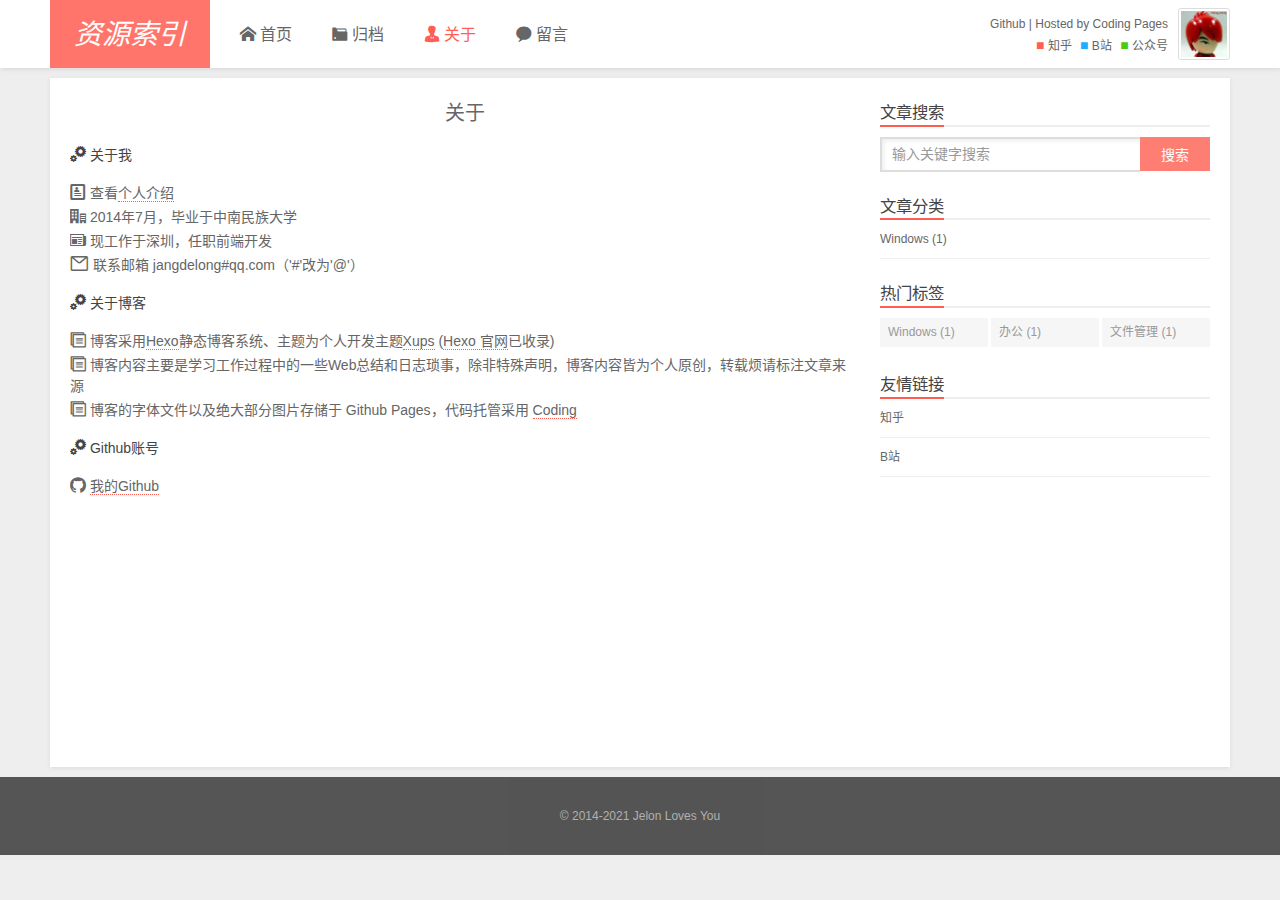
<file: about/index.html>
<!doctype html>
<html lang="zh-CN">
<head>
    <meta charset="UTF-8" >
    <meta http-equiv="X-UA-Compatible" content="IE=11,IE=10,IE=9,IE=8" >
    <meta name="baidu-site-verification" content="dIcXMeY8Ya" />
    
    <title>关于 | 资源索引</title>
    <meta name="viewport" content="width=device-width, initial-scale=1, maximum-scale=1, user-scalable=0" >
    <meta name="keywords" content="Jackpop" >
    <meta name="description" content="Jackpop" >

    
    <link rel="alternative" href="/atom.xml" title="资源索引" type="application/atom+xml" >
    
    
    <link rel="icon" href="/favicon.ico" >
    
    
<link rel="stylesheet" href="/css/style.css?v=1616344122662.css">

    <!--[if lt IE 9]>
    
<script src="/js/html5.js"></script>

    <![endif]-->
    

<meta name="generator" content="Hexo 5.4.0"></head>

<body class="home">
    <!--[if lt IE 9]>
    <div class="browsehappy">
        当前网页 <strong>不支持</strong>
        你正在使用的浏览器. 为了正常的访问, 请 <a target="_blank" rel="noopener" href="http://browsehappy.com/">升级你的浏览器</a>.
    </div>
    <![endif]-->

    <!-- 博客头部 -->
    <header class="header">
    <section class="container header-main">
        <div class="logo">
            <a href="/">
                <div class="cover">
                    <span class="name">资源索引</span>
                    <span class="description">Jackpop</span>
                </div>
            </a>
        </div>
        <div class="dropnav iconfont icon-nav" id="JELON__btnDropNav"></div>
        <ul class="menu hidden" id="JELON__menu">
            
            <li rel="/about/index.html" class="item ">
                <a href="/" title="首页" class="iconfont icon-home">&nbsp;首页</a>
            </li>
            
            <li rel="/about/index.html" class="item ">
                <a href="/archives/" title="归档" class="iconfont icon-archives">&nbsp;归档</a>
            </li>
            
            <li rel="/about/index.html" class="item current">
                <a href="/about/" title="关于" class="iconfont icon-staff">&nbsp;关于</a>
            </li>
            
            <li rel="/about/index.html" class="item ">
                <a href="/comment/" title="留言" class="iconfont icon-comment">&nbsp;留言</a>
            </li>
            
        </ul>
        <div class="profile clearfix">
            <div class="feeds fl">
                
                
                <p class="links">
                    
                        <a href="https://github.com/Jackpopc" target="_blank">Github</a>
                        |
                    
                        <a href="https://jackpopc.github.io" target="_blank">Hosted by Coding Pages</a>
                        
                    
                </p>
                <p class="sns">
                    
                        <a href="https://www.zhihu.com/people/sharetechlee" class="sinaweibo" target="_blank"><b>■</b> 知乎</a>
                    
                        <a href="https://space.bilibili.com/353631242" class="qqweibo" target="_blank"><b>■</b> B站</a>
                    
                    <a href="javascript: void(0);" class="wechat">
                        <b>■</b>
                        公众号
                        <span class="popover">
                            <img src="/img/java.jpg" width="120" height="120" alt="我的微信订阅号">
                            <i class="arrow"></i>
                        </span>
                    </a>
                </p>
                
            </div>
            <div class="avatar fr">
                <img src="/img/jelon.jpg" alt="avatar" title="Jelon" >
            </div>
        </div>
    </section>
</header>


    <!-- 博客正文 -->
    <div class="container body clearfix">
        <section class="content">
            <div class="content-main widget">
                <!-- 独立页面 -->
<article class="post article">
    <header class="text-center">
        <h4 class="post-title"><a href="javascript: void(0);">关于</a></h4>
    </header>
    <!-- 页面路由 -->
    <div class="post-content">
        
            <!-- 自定义关于页 -->

<p style="color: #444;">
    <span class="iconfont icon-cogs"></span>
    关于我
</p>

<ul style="list-style-type: none;">
    <li title="请先登录脉脉">
        <span class="iconfont icon-profile"></span>
        查看<a href="https://maimai.cn/contact/detail/30227616?from=DialogueCard&from_webim=1" target="_blank">个人介绍</a>
    </li>
    <li>
        <span class="iconfont icon-school"></span>
        2014年7月，毕业于中南民族大学
    </li>
    <li>
        <span class="iconfont icon-newspaper"></span>
        现工作于深圳，任职前端开发
    </li>
    <li>
        <span class="iconfont icon-email"></span>
        联系邮箱 jangdelong#qq.com（'#'改为'@'）
    </li>
</ul>

<p style="color: #444;">
    <span class="iconfont icon-cogs"></span>
    关于博客
</p>

<ul style="list-style-type: none;">
    <li>
        <span class="iconfont icon-files"></span>
        博客采用<a target="_blank" rel="noopener" href="https://hexo.io/">Hexo</a>静态博客系统、主题为个人开发主题<a href="https://github.com/jangdelong/hexo-theme-xups" target="_blank">Xups</a> (<a href="https://hexo.io/themes/" target="_blank">Hexo 官网</a>已收录)
    </li>
    <li>
        <span class="iconfont icon-files"></span>
        博客内容主要是学习工作过程中的一些Web总结和日志琐事，除非特殊声明，博客内容皆为个人原创，转载烦请标注文章来源
    </li>
    <li>
        <span class="iconfont icon-files"></span>
        博客的字体文件以及绝大部分图片存储于 Github Pages，代码托管采用 <a target="_blank" href="https://coding.net/">Coding</a>
    </li>
</ul>

<p style="color: #444;">
    <span class="iconfont icon-cogs"></span>
    Github账号
</p>

<ul style="list-style-type: none;">
    <li>
        <span class="iconfont icon-github"></span>
        <a href="https://github.com/jangdelong" target="_blank">我的Github</a>
    </li>
</ul>

        
    </div>
</article>

            </div>
        </section>
        <!-- 侧栏部分 -->
<aside class="sidebar">
    
    <section class="widget">
        <h3 class="widget-hd"><strong>文章搜索</strong></h3>
        <div class="search-form">
  <form
    id="searchForm"
    method="GET"
    action="https://www.baidu.com/s"
    ectype="application/x-www-form-urlencoded"
    target="_blank"
    autocomplete="false"
    onsubmit="javascript: return false;">
    <input
      id="searchKeyword"
      type="text"
      class="form-control"
      placeholder="输入关键字搜索"
      autocomplete="false"
    />
    <input id="searchKeywordHidden" type="hidden" name="wd" />
    <input id="searchButton" class="btn" type="submit" value="搜索" />
  </form>
</div>
    </section>
    

    <section class="widget">
        <h3 class="widget-hd"><strong>文章分类</strong></h3>
        <!-- 文章分类 -->
<ul class="widget-bd">
    
    <li>
        <a href="/categories/Windows/">Windows</a>
        <span class="badge">(1)</span>
    </li>
    
</ul>
    </section>

    
    <section class="widget">
        <h3 class="widget-hd"><strong>热门标签</strong></h3>
        <!-- 文章标签 -->
<div class="widget-bd tag-wrap">
  
    <a class="tag-item" href="/tags/Windows/" title="Windows">Windows (1)</a>
  
    <a class="tag-item" href="/tags/%E5%8A%9E%E5%85%AC/" title="办公">办公 (1)</a>
  
    <a class="tag-item" href="/tags/%E6%96%87%E4%BB%B6%E7%AE%A1%E7%90%86/" title="文件管理">文件管理 (1)</a>
  
</div>
    </section>
    

    

    
    <!-- 友情链接 -->
    <section class="widget">
        <h3 class="widget-hd"><strong>友情链接</strong></h3>
        <!-- 文章分类 -->
<ul class="widget-bd">
    
        <li>
            <a href="https://jackpopc.github.io" target="_blank" title="知乎">知乎</a>
        </li>
    
        <li>
            <a href="https://space.bilibili.com/353631242" target="_blank" title="B站">B站</a>
        </li>
    
</ul>
    </section>
    
</aside>
<!-- / 侧栏部分 -->
    </div>

    <!-- 博客底部 -->
    <footer class="footer">
    &copy;
    
        2014-2021
    

    <a href="/">Jelon Loves You</a>
</footer>
<div class="back-to-top" id="JELON__backToTop" title="返回顶部">返回顶部</div>

    <!--博客js脚本 -->
    <!-- 这里放网站js脚本 -->

<script src="/js/main.js?v=1616344122663.js"></script>


</body>
</html>
</file>
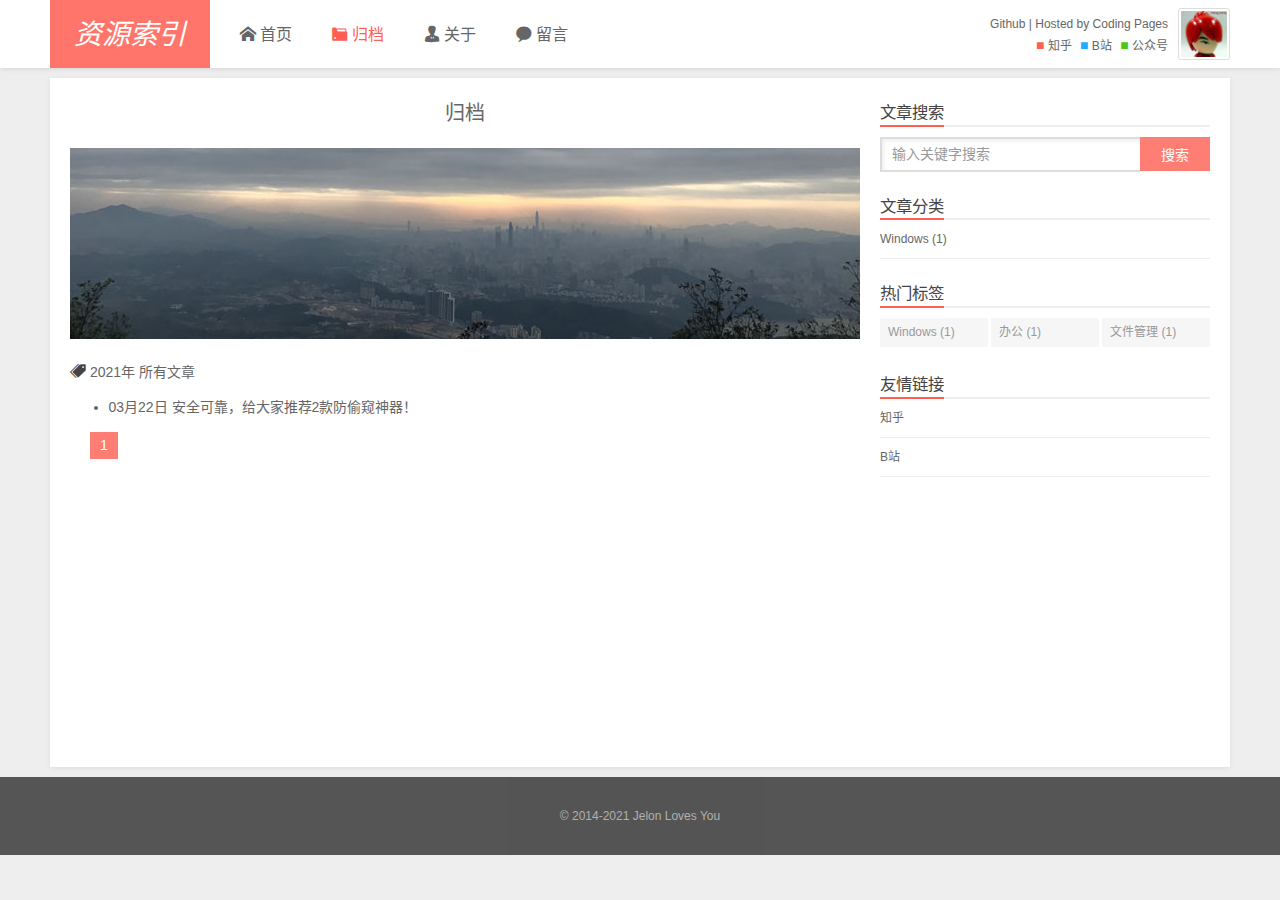
<file: archives/index.html>
<!doctype html>
<html lang="zh-CN">
<head>
    <meta charset="UTF-8" >
    <meta http-equiv="X-UA-Compatible" content="IE=11,IE=10,IE=9,IE=8" >
    <meta name="baidu-site-verification" content="dIcXMeY8Ya" />
    
    <title>文章归档 | 资源索引</title>
    <meta name="viewport" content="width=device-width, initial-scale=1, maximum-scale=1, user-scalable=0" >
    <meta name="keywords" content="Jackpop" >
    <meta name="description" content="Jackpop" >

    
    <link rel="alternative" href="/atom.xml" title="资源索引" type="application/atom+xml" >
    
    
    <link rel="icon" href="/favicon.ico" >
    
    
<link rel="stylesheet" href="/css/style.css?v=1616344122666.css">

    <!--[if lt IE 9]>
    
<script src="/js/html5.js"></script>

    <![endif]-->
    

<meta name="generator" content="Hexo 5.4.0"></head>

<body class="home">
    <!--[if lt IE 9]>
    <div class="browsehappy">
        当前网页 <strong>不支持</strong>
        你正在使用的浏览器. 为了正常的访问, 请 <a target="_blank" rel="noopener" href="http://browsehappy.com/">升级你的浏览器</a>.
    </div>
    <![endif]-->

    <!-- 博客头部 -->
    <header class="header">
    <section class="container header-main">
        <div class="logo">
            <a href="/">
                <div class="cover">
                    <span class="name">资源索引</span>
                    <span class="description">Jackpop</span>
                </div>
            </a>
        </div>
        <div class="dropnav iconfont icon-nav" id="JELON__btnDropNav"></div>
        <ul class="menu hidden" id="JELON__menu">
            
            <li rel="/archives/index.html" class="item ">
                <a href="/" title="首页" class="iconfont icon-home">&nbsp;首页</a>
            </li>
            
            <li rel="/archives/index.html" class="item current">
                <a href="/archives/" title="归档" class="iconfont icon-archives">&nbsp;归档</a>
            </li>
            
            <li rel="/archives/index.html" class="item ">
                <a href="/about/" title="关于" class="iconfont icon-staff">&nbsp;关于</a>
            </li>
            
            <li rel="/archives/index.html" class="item ">
                <a href="/comment/" title="留言" class="iconfont icon-comment">&nbsp;留言</a>
            </li>
            
        </ul>
        <div class="profile clearfix">
            <div class="feeds fl">
                
                
                <p class="links">
                    
                        <a href="https://github.com/Jackpopc" target="_blank">Github</a>
                        |
                    
                        <a href="https://jackpopc.github.io" target="_blank">Hosted by Coding Pages</a>
                        
                    
                </p>
                <p class="sns">
                    
                        <a href="https://www.zhihu.com/people/sharetechlee" class="sinaweibo" target="_blank"><b>■</b> 知乎</a>
                    
                        <a href="https://space.bilibili.com/353631242" class="qqweibo" target="_blank"><b>■</b> B站</a>
                    
                    <a href="javascript: void(0);" class="wechat">
                        <b>■</b>
                        公众号
                        <span class="popover">
                            <img src="/img/java.jpg" width="120" height="120" alt="我的微信订阅号">
                            <i class="arrow"></i>
                        </span>
                    </a>
                </p>
                
            </div>
            <div class="avatar fr">
                <img src="/img/jelon.jpg" alt="avatar" title="Jelon" >
            </div>
        </div>
    </section>
</header>


    <!-- 博客正文 -->
    <div class="container body clearfix">
        <section class="content">
            <div class="content-main widget">
                <!-- 文章归档 -->

  <!-- 文章归档页 -->
<div class="post article">
  <header class="text-center">
    <h4 class="post-title"><a href="javascript: void(0);">归档</a></h4>
  </header>
</div>

<section>
  <img title="图片摄于2017年1月1日深圳梧桐山 By iPhone 7。" src="/img/lab/banner.jpg?v=3" alt="Lab Banner" style="width: 100%;" alt="Banner" >
</section>

<ul>
  
  
    
    
      <p style="color: #444;">
        <span class="iconfont icon-tags"></span>
        <a href="/archives/2021">2021年 所有文章</a>
      </p>
      
    

    <li style="margin-left: 2.75em;">
      <a href="/2021/03/22/baidu-search/" target="_blank">03月22日 安全可靠，给大家推荐2款防偷窥神器！</a>
    </li>
  
</ul>


  <nav class="page-navigator">
    <span class="page-number current">1</span>
  </nav>




            </div>
        </section>
        <!-- 侧栏部分 -->
<aside class="sidebar">
    
    <section class="widget">
        <h3 class="widget-hd"><strong>文章搜索</strong></h3>
        <div class="search-form">
  <form
    id="searchForm"
    method="GET"
    action="https://www.baidu.com/s"
    ectype="application/x-www-form-urlencoded"
    target="_blank"
    autocomplete="false"
    onsubmit="javascript: return false;">
    <input
      id="searchKeyword"
      type="text"
      class="form-control"
      placeholder="输入关键字搜索"
      autocomplete="false"
    />
    <input id="searchKeywordHidden" type="hidden" name="wd" />
    <input id="searchButton" class="btn" type="submit" value="搜索" />
  </form>
</div>
    </section>
    

    <section class="widget">
        <h3 class="widget-hd"><strong>文章分类</strong></h3>
        <!-- 文章分类 -->
<ul class="widget-bd">
    
    <li>
        <a href="/categories/Windows/">Windows</a>
        <span class="badge">(1)</span>
    </li>
    
</ul>
    </section>

    
    <section class="widget">
        <h3 class="widget-hd"><strong>热门标签</strong></h3>
        <!-- 文章标签 -->
<div class="widget-bd tag-wrap">
  
    <a class="tag-item" href="/tags/Windows/" title="Windows">Windows (1)</a>
  
    <a class="tag-item" href="/tags/%E5%8A%9E%E5%85%AC/" title="办公">办公 (1)</a>
  
    <a class="tag-item" href="/tags/%E6%96%87%E4%BB%B6%E7%AE%A1%E7%90%86/" title="文件管理">文件管理 (1)</a>
  
</div>
    </section>
    

    

    
    <!-- 友情链接 -->
    <section class="widget">
        <h3 class="widget-hd"><strong>友情链接</strong></h3>
        <!-- 文章分类 -->
<ul class="widget-bd">
    
        <li>
            <a href="https://jackpopc.github.io" target="_blank" title="知乎">知乎</a>
        </li>
    
        <li>
            <a href="https://space.bilibili.com/353631242" target="_blank" title="B站">B站</a>
        </li>
    
</ul>
    </section>
    
</aside>
<!-- / 侧栏部分 -->
    </div>

    <!-- 博客底部 -->
    <footer class="footer">
    &copy;
    
        2014-2021
    

    <a href="/">Jelon Loves You</a>
</footer>
<div class="back-to-top" id="JELON__backToTop" title="返回顶部">返回顶部</div>

    <!--博客js脚本 -->
    <!-- 这里放网站js脚本 -->

<script src="/js/main.js?v=1616344122667.js"></script>


</body>
</html>
</file>
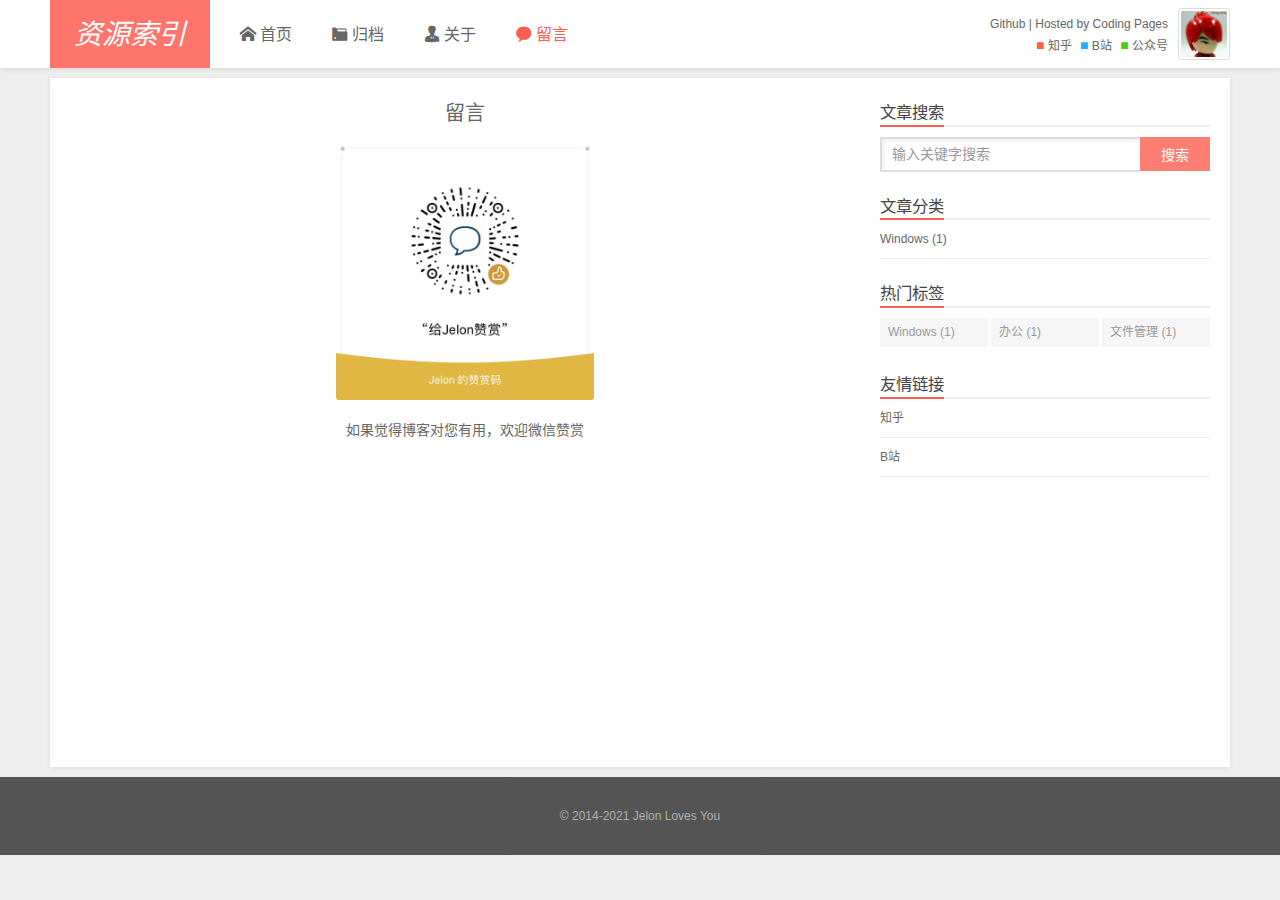
<file: comment/index.html>
<!doctype html>
<html lang="zh-CN">
<head>
    <meta charset="UTF-8" >
    <meta http-equiv="X-UA-Compatible" content="IE=11,IE=10,IE=9,IE=8" >
    <meta name="baidu-site-verification" content="dIcXMeY8Ya" />
    
    <title>留言 | 资源索引</title>
    <meta name="viewport" content="width=device-width, initial-scale=1, maximum-scale=1, user-scalable=0" >
    <meta name="keywords" content="Jackpop" >
    <meta name="description" content="Jackpop" >

    
    <link rel="alternative" href="/atom.xml" title="资源索引" type="application/atom+xml" >
    
    
    <link rel="icon" href="/favicon.ico" >
    
    
<link rel="stylesheet" href="/css/style.css?v=1616344122659.css">

    <!--[if lt IE 9]>
    
<script src="/js/html5.js"></script>

    <![endif]-->
    

<meta name="generator" content="Hexo 5.4.0"></head>

<body class="home">
    <!--[if lt IE 9]>
    <div class="browsehappy">
        当前网页 <strong>不支持</strong>
        你正在使用的浏览器. 为了正常的访问, 请 <a target="_blank" rel="noopener" href="http://browsehappy.com/">升级你的浏览器</a>.
    </div>
    <![endif]-->

    <!-- 博客头部 -->
    <header class="header">
    <section class="container header-main">
        <div class="logo">
            <a href="/">
                <div class="cover">
                    <span class="name">资源索引</span>
                    <span class="description">Jackpop</span>
                </div>
            </a>
        </div>
        <div class="dropnav iconfont icon-nav" id="JELON__btnDropNav"></div>
        <ul class="menu hidden" id="JELON__menu">
            
            <li rel="/comment/index.html" class="item ">
                <a href="/" title="首页" class="iconfont icon-home">&nbsp;首页</a>
            </li>
            
            <li rel="/comment/index.html" class="item ">
                <a href="/archives/" title="归档" class="iconfont icon-archives">&nbsp;归档</a>
            </li>
            
            <li rel="/comment/index.html" class="item ">
                <a href="/about/" title="关于" class="iconfont icon-staff">&nbsp;关于</a>
            </li>
            
            <li rel="/comment/index.html" class="item current">
                <a href="/comment/" title="留言" class="iconfont icon-comment">&nbsp;留言</a>
            </li>
            
        </ul>
        <div class="profile clearfix">
            <div class="feeds fl">
                
                
                <p class="links">
                    
                        <a href="https://github.com/Jackpopc" target="_blank">Github</a>
                        |
                    
                        <a href="https://jackpopc.github.io" target="_blank">Hosted by Coding Pages</a>
                        
                    
                </p>
                <p class="sns">
                    
                        <a href="https://www.zhihu.com/people/sharetechlee" class="sinaweibo" target="_blank"><b>■</b> 知乎</a>
                    
                        <a href="https://space.bilibili.com/353631242" class="qqweibo" target="_blank"><b>■</b> B站</a>
                    
                    <a href="javascript: void(0);" class="wechat">
                        <b>■</b>
                        公众号
                        <span class="popover">
                            <img src="/img/java.jpg" width="120" height="120" alt="我的微信订阅号">
                            <i class="arrow"></i>
                        </span>
                    </a>
                </p>
                
            </div>
            <div class="avatar fr">
                <img src="/img/jelon.jpg" alt="avatar" title="Jelon" >
            </div>
        </div>
    </section>
</header>


    <!-- 博客正文 -->
    <div class="container body clearfix">
        <section class="content">
            <div class="content-main widget">
                <!-- 独立页面 -->
<article class="post article">
    <header class="text-center">
        <h4 class="post-title"><a href="javascript: void(0);">留言</a></h4>
    </header>
    <!-- 页面路由 -->
    <div class="post-content">
        
            <!-- 自定义留言页 -->

<p class="text-center">
  <img style="width: 258px; height: 258px; border: none; padding: 0; border-radius: 3px;" src="/img/wechat_reward.jpg">
</p>

<p class="text-center">
  如果觉得博客对您有用，欢迎微信赞赏
</p>


        
    </div>
</article>

            </div>
        </section>
        <!-- 侧栏部分 -->
<aside class="sidebar">
    
    <section class="widget">
        <h3 class="widget-hd"><strong>文章搜索</strong></h3>
        <div class="search-form">
  <form
    id="searchForm"
    method="GET"
    action="https://www.baidu.com/s"
    ectype="application/x-www-form-urlencoded"
    target="_blank"
    autocomplete="false"
    onsubmit="javascript: return false;">
    <input
      id="searchKeyword"
      type="text"
      class="form-control"
      placeholder="输入关键字搜索"
      autocomplete="false"
    />
    <input id="searchKeywordHidden" type="hidden" name="wd" />
    <input id="searchButton" class="btn" type="submit" value="搜索" />
  </form>
</div>
    </section>
    

    <section class="widget">
        <h3 class="widget-hd"><strong>文章分类</strong></h3>
        <!-- 文章分类 -->
<ul class="widget-bd">
    
    <li>
        <a href="/categories/Windows/">Windows</a>
        <span class="badge">(1)</span>
    </li>
    
</ul>
    </section>

    
    <section class="widget">
        <h3 class="widget-hd"><strong>热门标签</strong></h3>
        <!-- 文章标签 -->
<div class="widget-bd tag-wrap">
  
    <a class="tag-item" href="/tags/Windows/" title="Windows">Windows (1)</a>
  
    <a class="tag-item" href="/tags/%E5%8A%9E%E5%85%AC/" title="办公">办公 (1)</a>
  
    <a class="tag-item" href="/tags/%E6%96%87%E4%BB%B6%E7%AE%A1%E7%90%86/" title="文件管理">文件管理 (1)</a>
  
</div>
    </section>
    

    

    
    <!-- 友情链接 -->
    <section class="widget">
        <h3 class="widget-hd"><strong>友情链接</strong></h3>
        <!-- 文章分类 -->
<ul class="widget-bd">
    
        <li>
            <a href="https://jackpopc.github.io" target="_blank" title="知乎">知乎</a>
        </li>
    
        <li>
            <a href="https://space.bilibili.com/353631242" target="_blank" title="B站">B站</a>
        </li>
    
</ul>
    </section>
    
</aside>
<!-- / 侧栏部分 -->
    </div>

    <!-- 博客底部 -->
    <footer class="footer">
    &copy;
    
        2014-2021
    

    <a href="/">Jelon Loves You</a>
</footer>
<div class="back-to-top" id="JELON__backToTop" title="返回顶部">返回顶部</div>

    <!--博客js脚本 -->
    <!-- 这里放网站js脚本 -->

<script src="/js/main.js?v=1616344122662.js"></script>


</body>
</html>
</file>
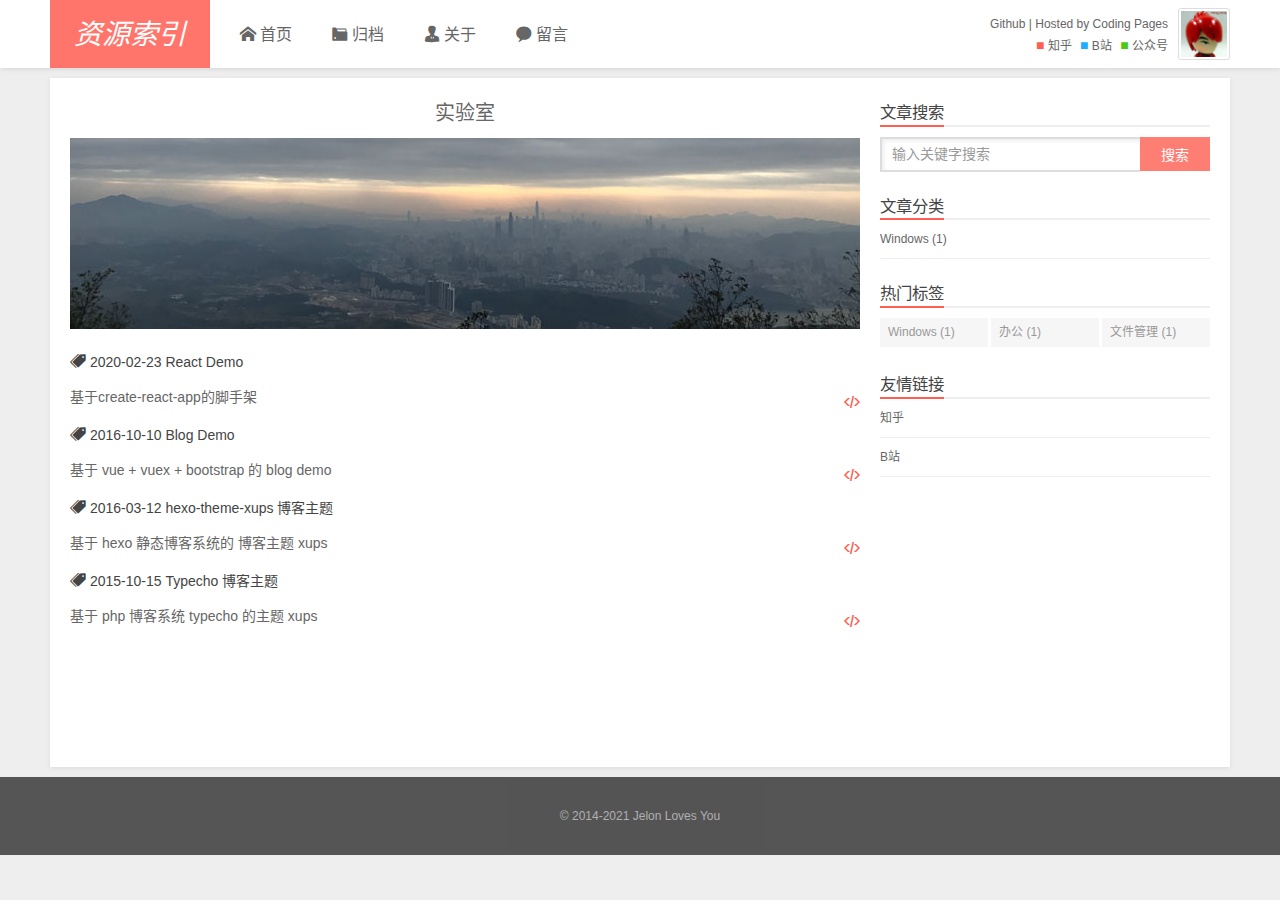
<file: lab/index.html>
<!doctype html>
<html lang="zh-CN">
<head>
    <meta charset="UTF-8" >
    <meta http-equiv="X-UA-Compatible" content="IE=11,IE=10,IE=9,IE=8" >
    <meta name="baidu-site-verification" content="dIcXMeY8Ya" />
    
    <title>实验室 | 资源索引</title>
    <meta name="viewport" content="width=device-width, initial-scale=1, maximum-scale=1, user-scalable=0" >
    <meta name="keywords" content="Jackpop" >
    <meta name="description" content="Jackpop" >

    
    <link rel="alternative" href="/atom.xml" title="资源索引" type="application/atom+xml" >
    
    
    <link rel="icon" href="/favicon.ico" >
    
    
<link rel="stylesheet" href="/css/style.css?v=1616344122664.css">

    <!--[if lt IE 9]>
    
<script src="/js/html5.js"></script>

    <![endif]-->
    

<meta name="generator" content="Hexo 5.4.0"></head>

<body class="home">
    <!--[if lt IE 9]>
    <div class="browsehappy">
        当前网页 <strong>不支持</strong>
        你正在使用的浏览器. 为了正常的访问, 请 <a target="_blank" rel="noopener" href="http://browsehappy.com/">升级你的浏览器</a>.
    </div>
    <![endif]-->

    <!-- 博客头部 -->
    <header class="header">
    <section class="container header-main">
        <div class="logo">
            <a href="/">
                <div class="cover">
                    <span class="name">资源索引</span>
                    <span class="description">Jackpop</span>
                </div>
            </a>
        </div>
        <div class="dropnav iconfont icon-nav" id="JELON__btnDropNav"></div>
        <ul class="menu hidden" id="JELON__menu">
            
            <li rel="/lab/index.html" class="item ">
                <a href="/" title="首页" class="iconfont icon-home">&nbsp;首页</a>
            </li>
            
            <li rel="/lab/index.html" class="item ">
                <a href="/archives/" title="归档" class="iconfont icon-archives">&nbsp;归档</a>
            </li>
            
            <li rel="/lab/index.html" class="item ">
                <a href="/about/" title="关于" class="iconfont icon-staff">&nbsp;关于</a>
            </li>
            
            <li rel="/lab/index.html" class="item ">
                <a href="/comment/" title="留言" class="iconfont icon-comment">&nbsp;留言</a>
            </li>
            
        </ul>
        <div class="profile clearfix">
            <div class="feeds fl">
                
                
                <p class="links">
                    
                        <a href="https://github.com/Jackpopc" target="_blank">Github</a>
                        |
                    
                        <a href="https://jackpopc.github.io" target="_blank">Hosted by Coding Pages</a>
                        
                    
                </p>
                <p class="sns">
                    
                        <a href="https://www.zhihu.com/people/sharetechlee" class="sinaweibo" target="_blank"><b>■</b> 知乎</a>
                    
                        <a href="https://space.bilibili.com/353631242" class="qqweibo" target="_blank"><b>■</b> B站</a>
                    
                    <a href="javascript: void(0);" class="wechat">
                        <b>■</b>
                        公众号
                        <span class="popover">
                            <img src="/img/java.jpg" width="120" height="120" alt="我的微信订阅号">
                            <i class="arrow"></i>
                        </span>
                    </a>
                </p>
                
            </div>
            <div class="avatar fr">
                <img src="/img/jelon.jpg" alt="avatar" title="Jelon" >
            </div>
        </div>
    </section>
</header>


    <!-- 博客正文 -->
    <div class="container body clearfix">
        <section class="content">
            <div class="content-main widget">
                <!-- 独立页面 -->
<article class="post article">
    <header class="text-center">
        <h4 class="post-title"><a href="javascript: void(0);">实验室</a></h4>
    </header>
    <!-- 页面路由 -->
    <div class="post-content">
        
            <!-- 自定义实验室页 -->

<section>
    <img title="图片摄于2017年1月1日深圳梧桐山 By iPhone 7。" src="/img/lab/banner.jpg?v=3" alt="Lab Banner" style="width: 100%;" alt="Banner" >
</section>

    <p style="color: #444;">
        <span class="iconfont icon-tags"></span>
        2020-02-23  React Demo
    </p>

    <ul style="list-style-type: none;">
        
        
        <li>
            <a href="https://github.com/jangdelong/react-demo" target="_blank" class="iconfont icon-code fr" title="查看代码" style="color: #ff5e52; border-bottom: none; font-size: 16px; margin-top: 2.5px;"></a>
            <span>基于create-react-app的脚手架</span>
        </li>
        
    </ul>

    <p style="color: #444;">
        <span class="iconfont icon-tags"></span>
        2016-10-10  Blog Demo
    </p>

    <ul style="list-style-type: none;">
        
        
        <li>
            <a href="https://github.com/jangdelong/vue-blog-demo" target="_blank" class="iconfont icon-code fr" title="查看代码" style="color: #ff5e52; border-bottom: none; font-size: 16px; margin-top: 2.5px;"></a>
            <span>基于 vue + vuex + bootstrap 的 blog demo</span>
        </li>
        
    </ul>

    <p style="color: #444;">
        <span class="iconfont icon-tags"></span>
        2016-03-12  hexo-theme-xups 博客主题
    </p>

    <ul style="list-style-type: none;">
        
        
        <li>
            <a href="https://github.com/jangdelong/hexo-theme-xups" target="_blank" class="iconfont icon-code fr" title="查看代码" style="color: #ff5e52; border-bottom: none; font-size: 16px; margin-top: 2.5px;"></a>
            <span>基于 hexo 静态博客系统的 博客主题 xups</span>
        </li>
        
    </ul>

    <p style="color: #444;">
        <span class="iconfont icon-tags"></span>
        2015-10-15  Typecho 博客主题
    </p>

    <ul style="list-style-type: none;">
        
        
        <li>
            <a href="https://github.com/jangdelong/typecho-theme-xups" target="_blank" class="iconfont icon-code fr" title="查看代码" style="color: #ff5e52; border-bottom: none; font-size: 16px; margin-top: 2.5px;"></a>
            <span>基于 php 博客系统 typecho 的主题 xups</span>
        </li>
        
    </ul>


        
    </div>
</article>

            </div>
        </section>
        <!-- 侧栏部分 -->
<aside class="sidebar">
    
    <section class="widget">
        <h3 class="widget-hd"><strong>文章搜索</strong></h3>
        <div class="search-form">
  <form
    id="searchForm"
    method="GET"
    action="https://www.baidu.com/s"
    ectype="application/x-www-form-urlencoded"
    target="_blank"
    autocomplete="false"
    onsubmit="javascript: return false;">
    <input
      id="searchKeyword"
      type="text"
      class="form-control"
      placeholder="输入关键字搜索"
      autocomplete="false"
    />
    <input id="searchKeywordHidden" type="hidden" name="wd" />
    <input id="searchButton" class="btn" type="submit" value="搜索" />
  </form>
</div>
    </section>
    

    <section class="widget">
        <h3 class="widget-hd"><strong>文章分类</strong></h3>
        <!-- 文章分类 -->
<ul class="widget-bd">
    
    <li>
        <a href="/categories/Windows/">Windows</a>
        <span class="badge">(1)</span>
    </li>
    
</ul>
    </section>

    
    <section class="widget">
        <h3 class="widget-hd"><strong>热门标签</strong></h3>
        <!-- 文章标签 -->
<div class="widget-bd tag-wrap">
  
    <a class="tag-item" href="/tags/Windows/" title="Windows">Windows (1)</a>
  
    <a class="tag-item" href="/tags/%E5%8A%9E%E5%85%AC/" title="办公">办公 (1)</a>
  
    <a class="tag-item" href="/tags/%E6%96%87%E4%BB%B6%E7%AE%A1%E7%90%86/" title="文件管理">文件管理 (1)</a>
  
</div>
    </section>
    

    

    
    <!-- 友情链接 -->
    <section class="widget">
        <h3 class="widget-hd"><strong>友情链接</strong></h3>
        <!-- 文章分类 -->
<ul class="widget-bd">
    
        <li>
            <a href="https://jackpopc.github.io" target="_blank" title="知乎">知乎</a>
        </li>
    
        <li>
            <a href="https://space.bilibili.com/353631242" target="_blank" title="B站">B站</a>
        </li>
    
</ul>
    </section>
    
</aside>
<!-- / 侧栏部分 -->
    </div>

    <!-- 博客底部 -->
    <footer class="footer">
    &copy;
    
        2014-2021
    

    <a href="/">Jelon Loves You</a>
</footer>
<div class="back-to-top" id="JELON__backToTop" title="返回顶部">返回顶部</div>

    <!--博客js脚本 -->
    <!-- 这里放网站js脚本 -->

<script src="/js/main.js?v=1616344122664.js"></script>


</body>
</html>
</file>
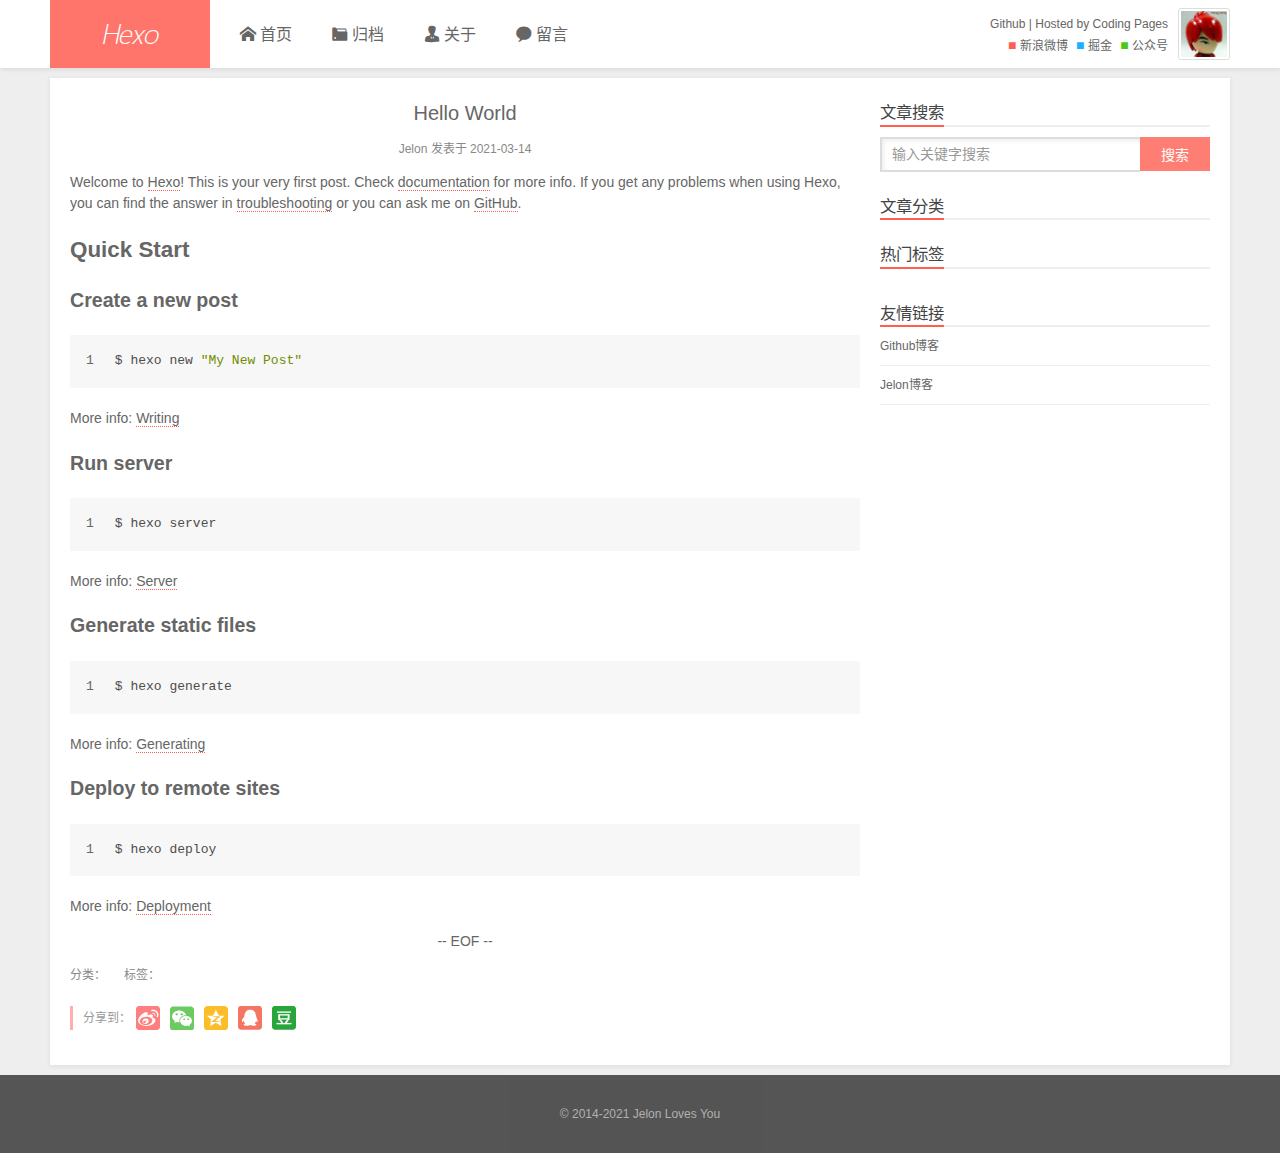
<file: 2021/03/14/hello-world/index.html>
<!doctype html>
<html lang="zh-CN">
<head>
    <meta charset="UTF-8" >
    <meta http-equiv="X-UA-Compatible" content="IE=11,IE=10,IE=9,IE=8" >
    <meta name="baidu-site-verification" content="dIcXMeY8Ya" />
    
    <title>Hello World | Hexo</title>
    <meta name="viewport" content="width=device-width, initial-scale=1, maximum-scale=1, user-scalable=0" >
    <meta name="keywords" content="Jelon, 前端, Web, 张德龙, 前端开发" >
    <meta name="description" content="Jelon个人前端小站" >

    
    <link rel="alternative" href="/atom.xml" title="Hexo" type="application/atom+xml" >
    
    
    <link rel="icon" href="/favicon.ico" >
    
    
<link rel="stylesheet" href="/css/style.css?v=1616341334323.css">

    <!--[if lt IE 9]>
    
<script src="/js/html5.js"></script>

    <![endif]-->
    

<meta name="generator" content="Hexo 5.4.0"></head>

<body class="home">
    <!--[if lt IE 9]>
    <div class="browsehappy">
        当前网页 <strong>不支持</strong>
        你正在使用的浏览器. 为了正常的访问, 请 <a target="_blank" rel="noopener" href="http://browsehappy.com/">升级你的浏览器</a>.
    </div>
    <![endif]-->

    <!-- 博客头部 -->
    <header class="header">
    <section class="container header-main">
        <div class="logo">
            <a href="/">
                <div class="cover">
                    <span class="name">Hexo</span>
                    <span class="description"></span>
                </div>
            </a>
        </div>
        <div class="dropnav iconfont icon-nav" id="JELON__btnDropNav"></div>
        <ul class="menu hidden" id="JELON__menu">
            
            <li rel="/2021/03/14/hello-world/index.html" class="item ">
                <a href="/" title="首页" class="iconfont icon-home">&nbsp;首页</a>
            </li>
            
            <li rel="/2021/03/14/hello-world/index.html" class="item ">
                <a href="/archives/" title="归档" class="iconfont icon-archives">&nbsp;归档</a>
            </li>
            
            <li rel="/2021/03/14/hello-world/index.html" class="item ">
                <a href="/about/" title="关于" class="iconfont icon-staff">&nbsp;关于</a>
            </li>
            
            <li rel="/2021/03/14/hello-world/index.html" class="item ">
                <a href="/comment/" title="留言" class="iconfont icon-comment">&nbsp;留言</a>
            </li>
            
        </ul>
        <div class="profile clearfix">
            <div class="feeds fl">
                
                
                <p class="links">
                    
                        <a href="https://github.com/jangdelong" target="_blank">Github</a>
                        |
                    
                        <a href="https://pages.coding.me" target="_blank">Hosted by Coding Pages</a>
                        
                    
                </p>
                <p class="sns">
                    
                        <a href="http://weibo.com/jangdelong" class="sinaweibo" target="_blank"><b>■</b> 新浪微博</a>
                    
                        <a href="https://juejin.im/user/3984285869282919" class="qqweibo" target="_blank"><b>■</b> 掘金</a>
                    
                    <a href="javascript: void(0);" class="wechat">
                        <b>■</b>
                        公众号
                        <span class="popover">
                            <img src="/img/wechat_mp.jpg" width="120" height="120" alt="我的微信订阅号">
                            <i class="arrow"></i>
                        </span>
                    </a>
                </p>
                
            </div>
            <div class="avatar fr">
                <img src="/img/jelon.jpg" alt="avatar" title="Jelon" >
            </div>
        </div>
    </section>
</header>


    <!-- 博客正文 -->
    <div class="container body clearfix">
        <section class="content">
            <div class="content-main widget">
                <!-- 文章页 -->
<!-- 文章 -->
<article class="post article">
    <header class="text-center">
        <h3 class="post-title"><span>Hello World</span></h3>
    </header>
    <p class="post-meta text-center">
        Jelon 发表于
        <time datetime="2021-03-14T14:39:59.702Z">2021-03-14</time>
    </p>
    <div id="JELON__articlePostContent" class="post-content">
        <p>Welcome to <a target="_blank" rel="noopener" href="https://hexo.io/">Hexo</a>! This is your very first post. Check <a target="_blank" rel="noopener" href="https://hexo.io/docs/">documentation</a> for more info. If you get any problems when using Hexo, you can find the answer in <a target="_blank" rel="noopener" href="https://hexo.io/docs/troubleshooting.html">troubleshooting</a> or you can ask me on <a target="_blank" rel="noopener" href="https://github.com/hexojs/hexo/issues">GitHub</a>.</p>
<h2 id="Quick-Start"><a href="#Quick-Start" class="headerlink" title="Quick Start"></a>Quick Start</h2><h3 id="Create-a-new-post"><a href="#Create-a-new-post" class="headerlink" title="Create a new post"></a>Create a new post</h3><figure class="highlight bash"><table><tr><td class="gutter"><pre><span class="line">1</span><br></pre></td><td class="code"><pre><span class="line">$ hexo new <span class="string">&quot;My New Post&quot;</span></span><br></pre></td></tr></table></figure>

<p>More info: <a target="_blank" rel="noopener" href="https://hexo.io/docs/writing.html">Writing</a></p>
<h3 id="Run-server"><a href="#Run-server" class="headerlink" title="Run server"></a>Run server</h3><figure class="highlight bash"><table><tr><td class="gutter"><pre><span class="line">1</span><br></pre></td><td class="code"><pre><span class="line">$ hexo server</span><br></pre></td></tr></table></figure>

<p>More info: <a target="_blank" rel="noopener" href="https://hexo.io/docs/server.html">Server</a></p>
<h3 id="Generate-static-files"><a href="#Generate-static-files" class="headerlink" title="Generate static files"></a>Generate static files</h3><figure class="highlight bash"><table><tr><td class="gutter"><pre><span class="line">1</span><br></pre></td><td class="code"><pre><span class="line">$ hexo generate</span><br></pre></td></tr></table></figure>

<p>More info: <a target="_blank" rel="noopener" href="https://hexo.io/docs/generating.html">Generating</a></p>
<h3 id="Deploy-to-remote-sites"><a href="#Deploy-to-remote-sites" class="headerlink" title="Deploy to remote sites"></a>Deploy to remote sites</h3><figure class="highlight bash"><table><tr><td class="gutter"><pre><span class="line">1</span><br></pre></td><td class="code"><pre><span class="line">$ hexo deploy</span><br></pre></td></tr></table></figure>

<p>More info: <a target="_blank" rel="noopener" href="https://hexo.io/docs/one-command-deployment.html">Deployment</a></p>

    </div>
    <p class="eof">-- EOF --</p>
    <p class="post-meta">
        <span class="post-cat">分类：
            
        </span>
        <span class="post-tags">
            标签：
            
        </span>
    </p>
</article>
<!-- 分享按钮 -->

  <div class="article-share clearfix text-center">
    <div class="share-area">
      <span class="share-txt">分享到：</span>
      <a href="javascript: window.open('http://service.weibo.com/share/share.php?url=' + encodeURIComponent(location.href) + '&title=' + document.title + '&language=zh_cn');" class="share-icon weibo"></a>
      <a href="javascript: alert('请复制链接到微信并发送');" class="share-icon wechat"></a>
      <a href="javascript: window.open('http://sns.qzone.qq.com/cgi-bin/qzshare/cgi_qzshare_onekey?url=' + encodeURIComponent(location.href) + '&title=' + document.title);" class="share-icon qqzone"></a>
      <a href="javascript: window.open('http://connect.qq.com/widget/shareqq/index.html?url=' + encodeURIComponent(location.href) + '&desc=Jelon个人博客&title=' + document.title + '&callback=' + encodeURIComponent(location.href));" class="share-icon qq"></a>
      <a href="javascript: window.open('http://shuo.douban.com/!service/share?href=' + encodeURIComponent(location.href) + '&name=' + document.title + '&text=' + document.title);" class="share-icon douban"></a>
    </div>
  </div>


<!-- 上一篇/下一篇 -->

<!-- 文章评论 -->



            </div>
        </section>
        <!-- 侧栏部分 -->
<aside class="sidebar">
    
    <section class="widget">
        <h3 class="widget-hd"><strong>文章搜索</strong></h3>
        <div class="search-form">
  <form
    id="searchForm"
    method="GET"
    action="https://www.baidu.com/s"
    ectype="application/x-www-form-urlencoded"
    target="_blank"
    autocomplete="false"
    onsubmit="javascript: return false;">
    <input
      id="searchKeyword"
      type="text"
      class="form-control"
      placeholder="输入关键字搜索"
      autocomplete="false"
    />
    <input id="searchKeywordHidden" type="hidden" name="wd" />
    <input id="searchButton" class="btn" type="submit" value="搜索" />
  </form>
</div>
    </section>
    

    <section class="widget">
        <h3 class="widget-hd"><strong>文章分类</strong></h3>
        <!-- 文章分类 -->
<ul class="widget-bd">
    
</ul>
    </section>

    
    <section class="widget">
        <h3 class="widget-hd"><strong>热门标签</strong></h3>
        <!-- 文章标签 -->
<div class="widget-bd tag-wrap">
  
</div>
    </section>
    

    

    
    <!-- 友情链接 -->
    <section class="widget">
        <h3 class="widget-hd"><strong>友情链接</strong></h3>
        <!-- 文章分类 -->
<ul class="widget-bd">
    
        <li>
            <a href="https://github.com/front-end-pigs/blog" target="_blank" title="Github博客">Github博客</a>
        </li>
    
        <li>
            <a href="https://jelon.info" target="_blank" title="Jelon博客">Jelon博客</a>
        </li>
    
</ul>
    </section>
    
</aside>
<!-- / 侧栏部分 -->
    </div>

    <!-- 博客底部 -->
    <footer class="footer">
    &copy;
    
        2014-2021
    

    <a href="/">Jelon Loves You</a>
</footer>
<div class="back-to-top" id="JELON__backToTop" title="返回顶部">返回顶部</div>

    <!--博客js脚本 -->
    <!-- 这里放网站js脚本 -->

<script src="/js/main.js?v=1616341334326.js"></script>


</body>
</html>
</file>
<file: css/style.css>
@charset "UTF-8";
.post .post-content h1 {
  font-size: 2em;
}
.post .post-content h2 {
  font-size: 1.6em;
}
.post .post-content h3 {
  font-size: 1.4em;
}
.post .post-content h4 {
  font-size: 1.2em;
}
.post .post-content h5 {
  font-size: 1em;
}
.post .post-content h6 {
  font-size: 1em;
  color: #999;
}
.post .post-content hr {
  border: 1px dashed #ddd;
}
.post .post-content strong {
  font-weight: bold;
}
.post .post-content em,
.post .post-content cite {
  font-style: italic;
}
.post .post-content sup,
.post .post-content sub {
  font-size: 0.75em;
  line-height: 0;
  position: relative;
  vertical-align: baseline;
}
.post .post-content sup {
  top: -0.5em;
}
.post .post-content sub {
  bottom: -0.2em;
}
.post .post-content small {
  font-size: 0.85em;
}
.post .post-content acronym,
.post .post-content abbr {
  border-bottom: 1px dotted;
}
.post .post-content ul ul,
.post .post-content ol ul,
.post .post-content ul ol,
.post .post-content ol ol {
  margin-top: 0;
  margin-bottom: 0;
}
.post .post-content ul {
  list-style: disc;
}
.post .post-content ol {
  list-style: decimal;
}
.post .post-content dt {
  font-weight: bold;
}
.post .post-content table {
  display: table;
  font-size: 12px;
  background-color: transparent;
  border: 1px solid #ddd;
  -ms-box-sizing: border-box;
  -moz-box-sizing: border-box;
  -webkit-box-sizing: border-box;
  -o-box-sizing: border-box;
  box-sizing: border-box;
  word-wrap: break-word;
}
.post .post-content table th,
.post .post-content table td {
  border-bottom: solid 1px #ddd;
  border-right: solid 1px #ddd;
  padding: 5px 10px;
}
.post .post-content table thead tr {
  background-color: #f6f6f6;
}
.post .post-content blockquote {
  margin: 1em 0;
  padding: 5px 10px;
  color: #666;
  border-left: 2px solid #eee;
}
/*
 * 网站字体及icon
 * $CDN = hexo-config("CDN") || '//7xs305.com1.z0.glb.clouddn.com/'
 */
@font-face {
  font-family: "HomizioNova";
  src: url("./fonts/homizio-nova/light.ttf"), url("./fonts/homizio-nova/light.otf");
  font-weight: normal;
  font-style: normal;
}
@font-face {
  font-family: "HomizioNova";
  src: url("./fonts/homizio-nova/light_italic.ttf"), url("./fonts/homizio-nova/light_italic.otf");
  font-weight: normal;
  font-style: italic;
}
@font-face {
  font-family: "HomizioNova";
  src: url("./fonts/homizio-nova/regular.ttf"), url("./fonts/homizio-nova/regular.otf");
  font-weight: bold;
  font-style: normal;
}
@font-face {
  font-family: "HomizioNova";
  src: url("./fonts/homizio-nova/italic.ttf"), url("./fonts/homizio-nova/italic.otf");
  font-weight: bold;
  font-style: italic;
}
@font-face {font-family: "iconfont";
  src: url('iconfont.eot?t=1612231972517'); /* IE9 */
  src: url('iconfont.eot?t=1612231972517#iefix') format('embedded-opentype'), /* IE6-IE8 */
  url('[data-uri]') format('woff2'),
  url('iconfont.woff?t=1612231972517') format('woff'),
  url('iconfont.ttf?t=1612231972517') format('truetype'), /* chrome, firefox, opera, Safari, Android, iOS 4.2+ */
  url('iconfont.svg?t=1612231972517#iconfont') format('svg'); /* iOS 4.1- */
}

.iconfont {
  font-family: "iconfont" !important;
  font-size: 16px;
  font-style: normal;
  -webkit-font-smoothing: antialiased;
  -moz-osx-font-smoothing: grayscale;
}

.icon-comment:before {
  content: "\e697";
}

.icon-email:before {
  content: "\e648";
}

.icon-files:before {
  content: "\e60f";
}

.icon-nav:before {
  content: "\e634";
}

.icon-archives:before {
  content: "\e622";
}

.icon-cogs:before {
  content: "\e73e";
}

.icon-profile:before {
  content: "\e7ac";
}

.icon-school:before {
  content: "\e695";
}

.icon-github:before {
  content: "\e732";
}

.icon-newspaper:before {
  content: "\e74b";
}

.icon-tags:before {
  content: "\e6da";
}

.icon-comments:before {
  content: "\e8de";
}

.icon-staff:before {
  content: "\e652";
}

.icon-code:before {
  content: "\e6a2";
}

.icon-home:before {
  content: "\e600";
}


html {
  font-family: sans-serif;
  -ms-text-size-adjust: 100%;
  -webkit-text-size-adjust: 100%;
}
body {
  margin: 0;
}
article,
aside,
details,
figcaption,
figure,
footer,
header,
hgroup,
main,
menu,
nav,
section,
summary {
  display: block;
}
audio,
canvas,
progress,
video {
  display: inline-block;
  vertical-align: baseline;
}
audio:not([controls]) {
  display: none;
  height: 0;
}
[hidden],
template {
  display: none;
}
a {
  background-color: transparent;
}
a:active,
a:hover {
  outline: 0;
}
abbr[title] {
  border-bottom: 1px dotted;
}
b,
strong {
  font-weight: bold;
}
dfn {
  font-style: italic;
}
h1 {
  font-size: 2em;
  margin: 0.67em 0;
}
mark {
  background: #ff0;
  color: #000;
}
small {
  font-size: 80%;
}
sub,
sup {
  font-size: 75%;
  line-height: 0;
  position: relative;
  vertical-align: baseline;
}
sup {
  top: -0.5em;
}
sub {
  bottom: -0.25em;
}
img {
  border: 0;
}
svg:not(:root) {
  overflow: hidden;
}
figure {
  margin: 1em 40px;
}
hr {
  -moz-box-sizing: content-box;
  -ms-box-sizing: content-box;
  -moz-box-sizing: content-box;
  -webkit-box-sizing: content-box;
  -o-box-sizing: content-box;
  box-sizing: content-box;
  height: 0;
}
pre {
  overflow: auto;
}
code,
kbd,
pre,
samp {
  font-family: monospace, monospace;
  font-size: 1em;
}
button,
input,
optgroup,
select,
textarea {
  color: inherit /* 1 */;
  font: inherit /* 2 */;
  margin: 0 /* 3 */;
}
button {
  overflow: visible;
}
button,
select {
  text-transform: none;
}
button,
html input[type="button"],
input[type="reset"],
input[type="submit"] {
  -webkit-appearance: button /* 2 */;
  cursor: pointer /* 3 */;
}
button[disabled],
html input[disabled] {
  cursor: default;
}
button::-moz-focus-inner,
input::-moz-focus-inner {
  border: 0;
  padding: 0;
}
input {
  line-height: normal;
}
input[type="checkbox"],
input[type="radio"] {
  -ms-box-sizing: border-box /* 1 */;
  -moz-box-sizing: border-box /* 1 */;
  -webkit-box-sizing: border-box /* 1 */;
  -o-box-sizing: border-box /* 1 */;
  box-sizing: border-box /* 1 */;
  padding: 0 /* 2 */;
}
input[type="number"]::-webkit-inner-spin-button,
input[type="number"]::-webkit-outer-spin-button {
  height: auto;
}
input[type="search"] {
  -webkit-appearance: textfield /* 1 */;
  -moz-box-sizing: content-box;
  -webkit-box-sizing: content-box /* 2 */;
  -ms-box-sizing: content-box;
  -moz-box-sizing: content-box;
  -webkit-box-sizing: content-box;
  -o-box-sizing: content-box;
  box-sizing: content-box;
}
input[type="search"]::-webkit-search-cancel-button,
input[type="search"]::-webkit-search-decoration {
  -webkit-appearance: none;
}
fieldset {
  border: 1px solid #c0c0c0;
  margin: 0 2px;
  padding: 0.35em 0.625em 0.75em;
}
legend {
  border: 0;
  padding: 0;
}
textarea {
  overflow: auto;
}
optgroup {
  font-weight: bold;
}
table {
  border-collapse: collapse;
  border-spacing: 0;
}
td,
th {
  padding: 0;
}
/*
 * Reset css
 */
::selection {
  color: #fff;
  background-color: #f99;
  opacity: 0.8;
}
::-webkit-scrollbar {
  width: 7px;
  height: 4px;
}
::-webkit-scrollbar-thumb {
  -ms-border-radius: 4px;
  -moz-border-radius: 4px;
  -webkit-border-radius: 4px;
  -o-border-radius: 4px;
  border-radius: 4px;
  background: rgba(0,0,0,0.15);
}
::-webkit-scrollbar-track {
  background: rgba(0,0,0,0.06);
}
body {
  font: 14px/1.5 "Microsoft Yahei", "微软雅黑", Arial, "宋体";
  color: #666;
  -webkit-overflow-scrolling: touch;
  -webkit-font-smoothing: antialiased;
  -webkit-text-size-adjust: 100%;
  -ms-text-size-adjust: 100%;
  text-rendering: optimizelegibility;
}
a {
  color: #666;
  text-decoration: none;
}
a:link,
a:visited,
a:active {
  color: #666;
}
a:hover {
  color: #ff5e52;
}
hr {
  border-top: 1px solid #eee;
}
.fl {
  float: left;
}
.fr {
  float: right;
}
.text-center {
  text-align: center;
}
.clearfix {
  zoom: 1;
}
.clearfix:after {
  display: block;
  width: 100%;
  height: 0;
  content: " ";
  clear: both;
}
/*
 * 全局样式
 */
.container {
  max-width: 1180px;
  _width: 1180px;
  background-color: #fff;
  margin: 0 auto 10px;
  text-align: left;
}
.home {
  background-color: #eee;
}
.btn {
  background-color: #ff5e52;
  border: 0;
  color: #fff;
  opacity: 0.8;
  -ms-box-sizing: border-box;
  -moz-box-sizing: border-box;
  -webkit-box-sizing: border-box;
  -o-box-sizing: border-box;
  box-sizing: border-box;
}
.btn:hover {
  opacity: 0.75;
}
.btn-ok {
  background-color: #ff5e52;
}
.btn-cancel {
  background-color: #51cc87;
}
.form-control {
  -ms-box-sizing: border-box;
  -moz-box-sizing: border-box;
  -webkit-box-sizing: border-box;
  -o-box-sizing: border-box;
  box-sizing: border-box;
}
.browsehappy {
  padding: 8px 0;
  background: #fbe3e4;
  color: #8a1f11;
  text-align: center;
}
.loading-mask {
  position: fixed;
  top: 0;
  right: 0;
  left: 0;
  bottom: 0;
  display: block;
  width: 100%;
  height: 100%;
  background-color: #fff;
  opacity: 0.8;
  z-index: 999;
}
.loading-mask .loading-icon {
  position: relative;
  top: 50%;
  left: 50%;
  width: 50px;
  height: 50px;
  margin-top: -25px;
  margin-left: -25px;
}
/*
 * 头部样式
 */
.header {
  width: 100%;
  background-color: #fff;
  box-shadow: 1px 1px 5px rgba(0,0,0,0.1);
  margin-bottom: 10px;
}
.header .header-main {
  position: relative;
  height: 68px;
  margin-bottom: 0;
}
.header .logo {
  float: left;
  width: 160px;
}
.logo a {
  position: relative;
  display: block;
  height: 68px;
  line-height: 68px;
  color: #fff;
  background-color: #ff5e52;
  opacity: 0.85;
  text-align: center;
  overflow: hidden;
}
.logo a .cover {
  position: absolute;
  display: block;
  top: 0;
  left: 0;
  width: 100%;
  -ms-transition: top 0.5s;
  -moz-transition: top 0.5s;
  -webkit-transition: top 0.5s;
  -o-transition: top 0.5s;
  transition: top 0.5s;
}
.logo a .cover .name {
  display: block;
  height: 100%;
  font-size: 28px;
  font-family: "HomizioNova", "Microsoft Yahei";
  font-style: italic;
}
.logo a .cover .description {
  display: block;
  height: 100%;
  color: #fff;
  background-color: #51cc87;
  opacity: 0.85;
}
.logo a:hover .cover {
  top: -100%;
}
.header .menu {
  margin: 0;
  padding: 10px;
  float: left;
  list-style-type: none;
}
.menu .item {
  float: left;
  padding: 0 20px;
  height: 48px;
  line-height: 48px;
  font-size: 16px;
}
.menu .item a {
  color: #666;
}
.menu .item a:hover {
  color: #ff5e52;
}
.menu .current a {
  color: #ff5e52;
}
.header .profile {
  position: absolute;
  right: 0;
  top: 0;
  height: 68px;
}
.profile .avatar {
  width: 50px;
  height: 50px;
  margin: 8px 0;
  border: 1px solid #ddd;
  -ms-border-radius: 3px;
  -moz-border-radius: 3px;
  -webkit-border-radius: 3px;
  -o-border-radius: 3px;
  border-radius: 3px;
}
.profile .avatar > img {
  width: 46px;
  height: 46px;
  margin: 2px;
}
.profile .feeds {
  height: 68px;
  padding: 0 10px;
  color: #666;
  font-size: 12px;
  text-align: right;
}
.profile .feeds .links {
  margin: 5px 0 0;
  padding: 10px 0 3px;
}
.profile .feeds .sns {
  margin: 0 0 5px 0;
  padding: 2px 0 10px;
  line-height: 14px;
}
.profile .feeds .sns a {
  margin-left: 5px;
}
.profile .feeds .sns .sinaweibo b {
  color: #ff5e52;
  font-size: 14px;
}
.profile .feeds .sns .sinaweibo:hover {
  color: #ff5e52;
}
.profile .feeds .sns .qqweibo b {
  color: #1faeff;
  font-size: 14px;
}
.profile .feeds .sns .qqweibo:hover {
  color: #1faeff;
}
.profile .feeds .sns .wechat {
  position: relative;
}
.profile .feeds .sns .wechat b {
  color: #4bc916;
  font-size: 14px;
}
.profile .feeds .sns .wechat .popover {
  position: absolute;
  display: none;
  top: 28px;
  left: 50%;
  width: 120px;
  height: 120px;
  margin-left: -60px;
  border: 1px solid #ddd;
  background-color: #fff;
  -ms-border-radius: 5px;
  -moz-border-radius: 5px;
  -webkit-border-radius: 5px;
  -o-border-radius: 5px;
  border-radius: 5px;
  z-index: 9;
}
.profile .feeds .sns .wechat .popover img {
  width: 120px;
  height: 120px;
  border: 0;
  -ms-border-radius: 5px;
  -moz-border-radius: 5px;
  -webkit-border-radius: 5px;
  -o-border-radius: 5px;
  border-radius: 5px;
}
.profile .feeds .sns .wechat .popover .arrow {
  position: absolute;
  display: block;
  top: -10px;
  left: 50%;
  width: 0;
  height: 0;
  margin-left: -10px;
  border-width: 10px;
  border-color: transparent;
  border-style: solid;
  border-top-width: 0;
  border-bottom-color: #ddd;
}
.profile .feeds .sns .wechat .popover .arrow:after {
  position: absolute;
  content: " ";
  top: 1px;
  left: 50%;
  margin-left: -9px;
  border-width: 9px;
  border-color: transparent;
  border-style: solid;
  border-top-width: 0;
  border-bottom-color: #fff;
}
.profile .feeds .sns .wechat:hover {
  color: #4bc916;
}
.profile .feeds .sns .wechat:hover .popover {
  display: block;
}
.dropnav {
  display: none;
}
/*
 * 正文内容
 */
.content {
  float: left;
  width: 100%;
  min-height: 689px;
}
.content-main {
  margin-right: 350px;
  padding: 20px;
}
/*
 * Post
 */
.post {
  padding: 25px 0;
  border-bottom: 1px solid #eee;
  overflow: hidden;
}
.post header {
  margin: 0 0 10px 0;
}
.post header > a {
  position: relative;
  display: inline-block;
  margin-right: 6px;
  padding: 4px 7px;
  top: -3px;
  color: #fff;
  background-color: #ff5e52;
  font-size: 12px;
  vertical-align: baseline;
  opacity: 0.85;
}
.post header > a:after {
  position: absolute;
  display: block;
  top: 9px;
  right: -4px;
  width: 0;
  height: 0;
  content: " ";
  border-left: 4px solid #ff5e52;
  border-top: 4px solid transparent;
  border-bottom: 4px solid transparent;
}
.post header .post-title {
  display: inline;
  font-size: 20px;
  font-weight: normal;
}
.post header .post-title a:hover {
  border-bottom: 1px dotted #ff5e52;
}
.post .post-meta {
  color: #888;
  font-size: 12px;
}
.post .post-meta .post-views,
.post .post-meta .post-cat,
.post .post-meta .post-comments {
  margin-right: 15px;
}
.post .eof {
  font-size: 14px;
  text-align: center;
}
.post .post-content {
  position: relative;
  color: #666;
}
.post .post-content img {
  max-width: 100%;
  cursor: pointer;
}
.post .post-content .post-excerpt {
  position: relative;
  min-height: 140px;
  margin-right: 210px;
  overflow: hidden;
}
.post .post-content .post-thumbnail {
  position: absolute;
  top: 0;
  right: 0;
  width: 200px;
  height: 140px;
  overflow: hidden;
}
.post .post-content .post-thumbnail .thumbnail {
  width: 200px;
  height: 140px;
  border: 0;
  -ms-transition: 0.5s;
  -moz-transition: 0.5s;
  -webkit-transition: 0.5s;
  -o-transition: 0.5s;
  transition: 0.5s;
}
.post .post-content .post-thumbnail a:after {
  content: "";
  position: absolute;
  left: -70px;
  top: 0;
  width: 140px;
  height: 140px;
  background-image: -moz-linear-gradient(0deg, rgba(255,255,255,0), rgba(255,255,255,0.5), rgba(255,255,255,0));
  background-image: -webkit-linear-gradient(0deg, rgba(255,255,255,0), rgba(255,255,255,0.5), rgba(255,255,255,0));
  -ms-transform: skewx(-25deg);
  -moz-transform: skewx(-25deg);
  -webkit-transform: skewx(-25deg);
  -o-transform: skewx(-25deg);
  transform: skewx(-25deg);
  -o-transform: skewx(-25deg);
  -moz-transform: skewx(-25deg);
  -webkit-transform: skewx(-25deg);
}
.post .post-content .post-thumbnail:hover a:after {
  left: 130px;
  -webkit-transition: all 0.3s ease-in-out;
  -moz-transition: all 0.3s ease-in-out;
  -o-transition: all 0.3s ease-in-out;
  -ms-transition: all 0.3s ease-in-out;
  -moz-transition: all 0.3s ease-in-out;
  -webkit-transition: all 0.3s ease-in-out;
  -o-transition: all 0.3s ease-in-out;
  transition: all 0.3s ease-in-out;
}
.post .post-content a {
  border-bottom: 1px dotted #ff5e52;
}
.post .post-content .more a {
  position: absolute;
  display: inline-block;
  right: 0;
  bottom: 0;
  padding: 3px 7px;
  border: none;
  color: #fff;
  background-color: #51cc87;
  opacity: 0.8;
}
.post .post-content .more a:hover {
  opacity: 0.75;
}
.post .post-content blockquote {
  margin: 1em 0;
  padding: 5px 10px;
  color: #666;
  border-left: 4px solid #eee;
}
.post .post-content blockquote p {
  margin: 0;
}
.post .post-content ul li,
.post .post-content ol li {
  list-style-position: inside;
}
/*
 * 高亮样式
 */
pre,
.highlight {
  background: #f7f7f7;
  margin: 20px 0;
  padding: 15px;
  overflow: auto;
  font-size: 13px;
  color: #4d4d4c;
  line-height: 1.6;
}
.highlight .gutter pre,
.gist .gist-file .gist-data .line-numbers {
  color: #666;
}
pre,
code {
  font-family: "Input Mono", "PT Mono", Consolas, Monaco, Menlo, monospace;
}
code {
  word-break: break-all;
  background: #eee;
  text-shadow: 0 1px #fff;
  padding: 0 0.3em;
}
pre code {
  background: none;
  text-shadow: none;
  padding: 0;
}
.highlight pre {
  border: none !important;
  margin: 0;
  padding: 1px;
}
.highlight table {
  margin: 0 !important;
  width: auto !important;
  border: none !important;
}
.highlight td {
  border: none !important;
  padding: 0 !important;
}
.highlight figcaption {
  clear: both;
  zoom: 1;
  font-size: 0.85em;
  color: #8e908c;
  line-height: 1em;
  margin-bottom: 1em;
}
.highlight figcaption a {
  float: right;
}
.highlight .gutter pre {
  text-align: right;
  padding-right: 20px;
}
.highlight .line {
  height: 20px;
}
.gist {
  margin: 20px 0;
  border-style: solid;
  border-color: #ccc;
  border-width: 1px 0;
  background: #f7f7f7;
  padding: 15px 15px 15px 15px;
}
.gist .gist-file {
  border: none;
  font-family: monospace;
  margin: 0;
}
.gist .gist-file .gist-data {
  background: none;
  border: none;
}
.gist .gist-file .gist-data .line-numbers {
  background: none;
  border: none;
  padding: 0 20px 0 0;
}
.gist .gist-file .gist-data .line-data {
  padding: 0 !important;
}
.gist .gist-file .highlight {
  margin: 0;
  padding: 0;
  border: none;
}
.gist .gist-file .gist-meta {
  background: #f7f7f7;
  color: #8e908c;
  font: 13px Consolas, Monaco, Menlo, monospace;
  text-shadow: 0 0;
  padding: 0;
  margin-top: 1em;
  margin-left: 15px;
}
.gist .gist-file .gist-meta a {
  color: color-link;
  font-weight: normal;
}
.gist .gist-file .gist-meta a:hover {
  text-decoration: underline;
}
pre .comment {
  color: #8e908c;
}
pre .variable,
pre .attribute,
pre .tag,
pre .regexp,
pre .ruby .constant,
pre .xml .tag .title,
pre .xml .pi,
pre .xml .doctype,
pre .html .doctype,
pre .css .id,
pre .css .class,
pre .css .pseudo {
  color: #c82829;
}
pre .number,
pre .preprocessor,
pre .built_in,
pre .literal,
pre .params,
pre .constant {
  color: #f5871f;
}
pre .ruby .class .title,
pre .css .rules .attribute {
  color: #718c00;
}
pre .string,
pre .value,
pre .inheritance,
pre .header,
pre .ruby .symbol,
pre .xml .cdata {
  color: #718c00;
}
pre .title,
pre .css .hexcolor {
  color: #3e999f;
}
pre .function,
pre .python .decorator,
pre .python .title,
pre .ruby .function .title,
pre .ruby .title .keyword,
pre .perl .sub,
pre .javascript .title,
pre .coffeescript .title {
  color: #4271ae;
}
pre .keyword,
pre .javascript .function {
  color: #8959a8;
}
/*
 * 搜索框
 */
.search-form {
  position: relative;
  padding: 10px 70px 0 0;
}
.search-form .form-control {
  display: block;
  width: 100%;
  padding: 5px 5px 5px 10px;
  border: 2px solid #ddd;
  border-right: 0;
  line-height: 21px;
  outline: 0;
  box-shadow: 2px 2px 4px rgba(0,0,0,0.07) inset;
}
.search-form .form-control::placeholder {
  font-size: 14px;
  color: #999;
}
.search-form .btn {
  position: absolute;
  top: 10px;
  right: 0;
  width: 70px;
  padding: 7px 0;
  text-align: center;
  outline: 0;
}
.search-form .btn:hover {
  opacity: 0.75;
}
/*
 * Sidebar
 */
.sidebar {
  float: left;
  width: 330px;
  margin-left: -350px;
  padding-top: 20px;
  padding-bottom: 20px;
}
.sidebar .widget {
  position: relative;
  margin-bottom: 20px;
  clear: both;
}
.widget ul,
.widget ol {
  margin: 0;
  padding: 0;
}
.widget .widget-hd {
  margin: 0;
  padding: 0;
  border-bottom: 2px solid #eee;
}
.widget .widget-hd strong {
  position: relative;
  display: inline-block;
  bottom: -2px;
  color: #444;
  border-bottom: 2px solid #ff5e52;
  font-weight: normal;
}
.widget .widget-hd .logout {
  position: relative;
  bottom: -2px;
  font-size: 14px;
  font-weight: normal;
  text-decoration: underline;
}
.widget .widget-hd .logout:hover {
  text-decoration: none;
}
.widget .widget-bd {
  margin: 0;
  padding: 0;
  list-style: none;
}
.widget .widget-bd li {
  display: block;
  padding: 10px 0;
  line-height: 1.5;
  border-bottom: 1px solid #eee;
  font-size: 12px;
  overflow: hidden;
  text-overflow: ellipsis;
  white-space: nowrap;
}
.widget .widget-bd li a .avatar {
  float: left;
  width: 36px;
  height: 36px;
  margin-right: 10px;
  -ms-border-radius: 50%;
  -moz-border-radius: 50%;
  -webkit-border-radius: 50%;
  -o-border-radius: 50%;
  border-radius: 50%;
  -ms-transform: rotate(0);
  -moz-transform: rotate(0);
  -webkit-transform: rotate(0);
  -o-transform: rotate(0);
  transform: rotate(0);
  -ms-transition: 0.5s;
  -moz-transition: 0.5s;
  -webkit-transition: 0.5s;
  -o-transition: 0.5s;
  transition: 0.5s;
}
.widget .widget-bd li a:hover .avatar {
  -ms-transform: rotate(360deg);
  -moz-transform: rotate(360deg);
  -webkit-transform: rotate(360deg);
  -o-transform: rotate(360deg);
  transform: rotate(360deg);
  opacity: 0.85;
}
.widget .widget-bd li p {
  margin: 0;
  padding: 0;
}
.widget .widget-bd .tag-item {
  float: left;
  width: 32.6666%;
  margin: 0 1% 1% 0;
  padding: 0 8px;
  line-height: 29px;
  font-size: 12px;
  color: #999;
  background-color: #f6f6f6;
  -webkit-box-sizing: border-box;
  -ms-box-sizing: border-box;
  -moz-box-sizing: border-box;
  -webkit-box-sizing: border-box;
  -o-box-sizing: border-box;
  box-sizing: border-box;
  text-overflow: ellipsis;
  overflow: hidden;
  white-space: nowrap;
  -webkit-transition: 0.5s;
  -ms-transition: 0.5s;
  -moz-transition: 0.5s;
  -ms-transition: 0.5s;
  -moz-transition: 0.5s;
  -webkit-transition: 0.5s;
  -o-transition: 0.5s;
  transition: 0.5s;
}
.widget .widget-bd .tag-item:hover {
  color: #fff;
  background-color: #ff5e52;
  opacity: 0.85;
}
.widget .widget-bd .tag-item:nth-child(3n+0) {
  margin-right: 0;
}
.widget .tag-wrap {
  padding: 10px 0 0;
  overflow: hidden;
}
/*
 * Article
 */
.article-nav {
  padding-bottom: 10px;
  color: #888;
}
.article-share {
  padding: 0 0 15px;
}
.article-share .share-area {
  height: 24px;
  line-height: 24px;
  margin: 0 auto;
  padding-left: 10px;
  text-align: left;
  border-left: 3px solid rgba(255,153,153,0.8);
}
.article-share .share-area .share-txt {
  float: left;
  height: 24px;
  line-height: 24px;
  margin-right: 5px;
  font-size: 12px;
  color: #999;
}
.article-share .share-area .share-icon {
  float: left;
  display: inline-block;
  width: 24px;
  height: 24px;
  margin-right: 10px;
  background: url("../img/share.png") no-repeat 0 0;
  opacity: 0.9;
}
.article-share .share-area .share-icon:hover {
  opacity: 0.7;
}
.article-share .share-area .share-icon.weibo {
  background-position: 0 0;
}
.article-share .share-area .share-icon.wechat {
  background-position: 0 -32px;
}
.article-share .share-area .share-icon.qqzone {
  background-position: 0 -65px;
}
.article-share .share-area .share-icon.qq {
  background-position: 0 -98px;
}
.article-share .share-area .share-icon.douban {
  background-position: 0 -324px;
}
.body {
  box-shadow: 0 1px 5px rgba(0,0,0,0.08);
}
.article {
  padding-top: 0 !important;
  padding-bottom: 10px;
  border-bottom: 0;
}
.comments {
  margin-top: 20px;
}
.page-navigator {
  margin: 1em 0;
  padding: 0 20px;
  list-style: none;
}
.page-navigator .extend,
.page-navigator .page-number {
  display: inline-block;
  margin-right: 10px;
  padding: 3px 10px;
  background-color: #eee;
  opacity: 0.8;
}
.page-navigator .extend.current,
.page-navigator .page-number.current {
  color: #fff;
  background-color: #ff5e52;
  cursor: not-allowed;
}
.page-navigator .extend,
.page-navigator a.page-number {
  -ms-transition: 0.5s linear;
  -moz-transition: 0.5s linear;
  -webkit-transition: 0.5s linear;
  -o-transition: 0.5s linear;
  transition: 0.5s linear;
}
.page-navigator .extend:hover,
.page-navigator a.page-number:hover {
  color: #444;
  background-color: #ccc;
}
.page-navigator .space {
  display: inline-block;
  margin-right: 10px;
  padding: 3px 0;
}
/*
 * 底部
 */
.footer {
  padding: 30px;
  color: #aaa;
  background-color: #444;
  font-size: 12px;
  text-align: center;
  opacity: 0.9;
}
.footer a {
  color: #aaa;
}
.back-to-top {
  display: none;
  width: 40px;
  height: 39px;
  -ms-border-radius: 4px;
  -moz-border-radius: 4px;
  -webkit-border-radius: 4px;
  -o-border-radius: 4px;
  border-radius: 4px;
  -moz-border-radius: 4px;
  -webkit-border-radius: 4px;
  background: #000 url("../img/scrolltoparrow.png") no-repeat center center;
  position: fixed;
  _position: absolute;
  right: 20px;
  bottom: 50px;
  cursor: pointer;
  opacity: 0.2;
  filter: Alpha(20) !important;
  text-indent: -9999px;
  overflow: hidden;
  z-index: 5;
}
/*
 * 响应式媒体查询
 */
@media screen and (min-width: 1440px) {
  .container {
    max-width: 1340px;
  }
  .content {
    min-height: 500px;
  }
}
@media screen and (max-width: 1000px) and (min-width: 960px) {
  .container {
    max-width: 952px;
  }
  .content {
    min-height: 500px;
  }
}
@media screen and (max-width: 959px) {
  .container {
    margin-bottom: 10px;
    padding: 0 10px;
  }
  .content {
    min-height: 500px;
  }
  .sidebar {
    display: none;
  }
  .content-main {
    margin-right: 0;
    padding: 20px 10px;
  }
  .header .header-main {
    height: auto;
    padding-bottom: 10px;
  }
  .header .logo {
    float: none;
    width: auto;
  }
  .header .profile {
    display: none;
  }
  .header .menu {
    float: none;
    padding: 8px 10px;
    border: 1px solid rgba(0,0,0,0.1);
    background-color: #fff;
    border-top: 0;
    overflow: hidden;
  }
  .header .menu .item {
    width: 50%;
    height: auto;
    line-height: 1;
    padding: 8px 0;
    font-size: 14px;
  }
  .hidden {
    display: none;
  }
  .dropnav {
    position: absolute;
    display: block;
    top: 12px;
    right: 20px;
    width: 40px;
    height: 40px;
    padding: 0 2px;
    line-height: 40px;
    font-size: 40px;
    color: #efe0ce;
    border: 2px solid #efe0ce;
    -ms-border-radius: 2px;
    -moz-border-radius: 2px;
    -webkit-border-radius: 2px;
    -o-border-radius: 2px;
    border-radius: 2px;
    z-index: 3;
    cursor: pointer;
  }
  .dropnav:hover {
    opacity: 0.8;
  }
  .post header .post-title {
    font-size: 15px;
  }
  .post .post-meta {
    text-align: center;
  }
  .post .post-content .post-excerpt {
    margin-right: 0;
  }
  .post .post-content .post-thumbnail {
    display: none;
  }
  .post .post-content .more a {
    position: relative;
    display: block;
    padding: 6px;
    text-align: center;
  }
  .page-navigator {
    padding-left: 0;
  }
  .page-navigator .page-number,
  .page-navigator .space,
  .page-navigator .extend {
    margin-right: 6px;
  }
  .page-navigator li {
    display: inline-block;
    margin-right: 7px;
    opacity: 0.8;
  }
  .page-navigator li a {
    display: block;
    padding: 2px 8px;
    background-color: #eee;
  }
  .comment .list-wrap .list .user-comment .user-comment-header .reply {
    display: block;
  }
  .comment .page-nav .more {
    display: none;
  }
}
</file>
